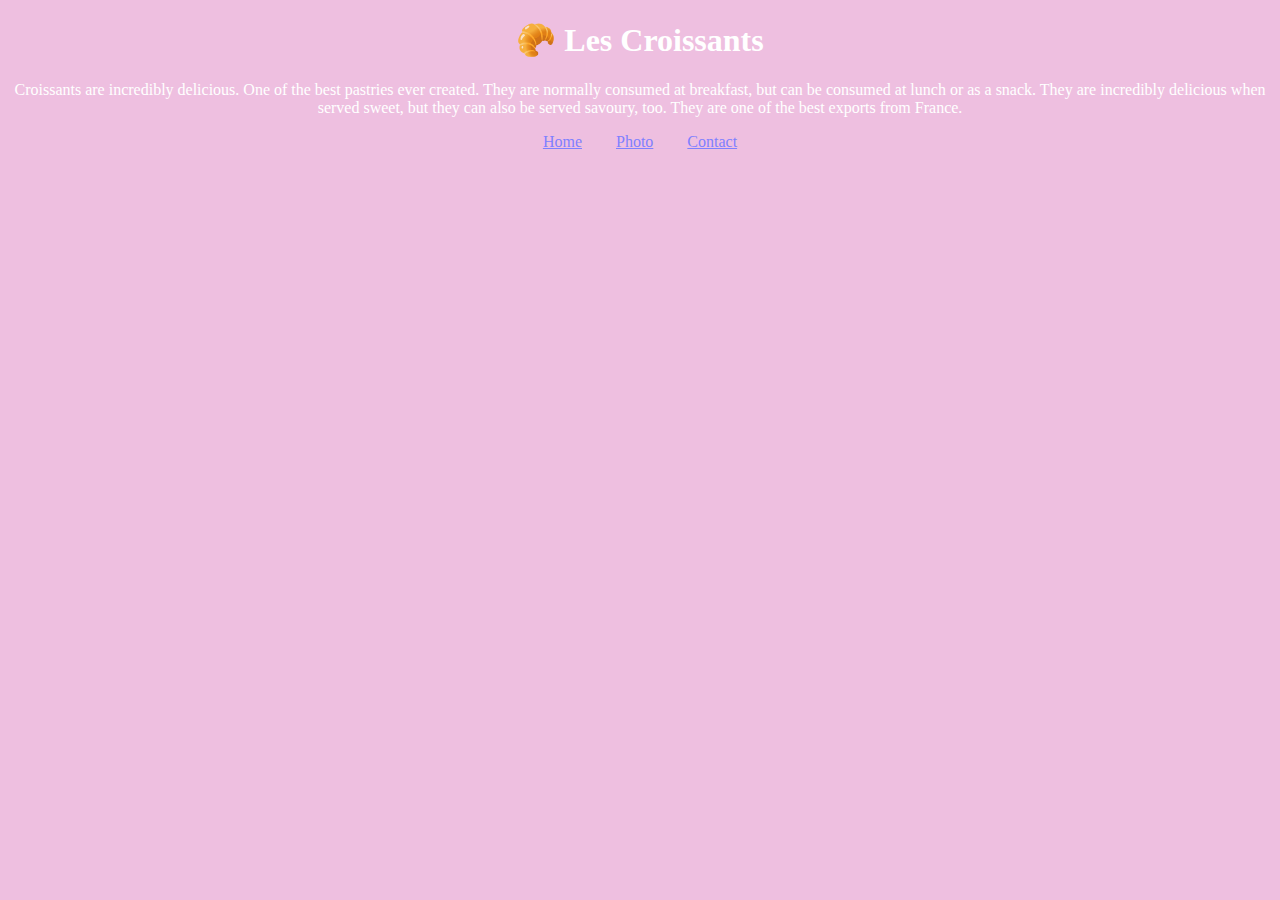
<file: index.html>
<!DOCTYPE html>
<html lang="en">
  <head>
    <meta charset="UTF-8" />
    <meta name="viewport" content="width=device-width, initial-scale=1.0" />
    <link href="/src/croissant-styling.css" rel="stylesheet" />
    <title>Croissants</title>
    <meta name="description" content="Deliciously sweet croissants" />
  </head>
  <body>
    <h1>&#129360; Les Croissants</h1>
    <p>
      Croissants are incredibly delicious. One of the best pastries ever
      created. They are normally consumed at breakfast, but can be consumed at
      lunch or as a snack. They are incredibly delicious when served sweet, but
      they can also be served savoury, too. They are one of the best exports
      from France.
    </p>
    <footer>
      <a href="/index.html">Home</a>
      <a href="/photo.html" title="Sweet croissant photo">Photo</a>
      <a href="/contact.html" title="Contact lescroissant.com">Contact</a>
    </footer>
  </body>
</html>
</file>
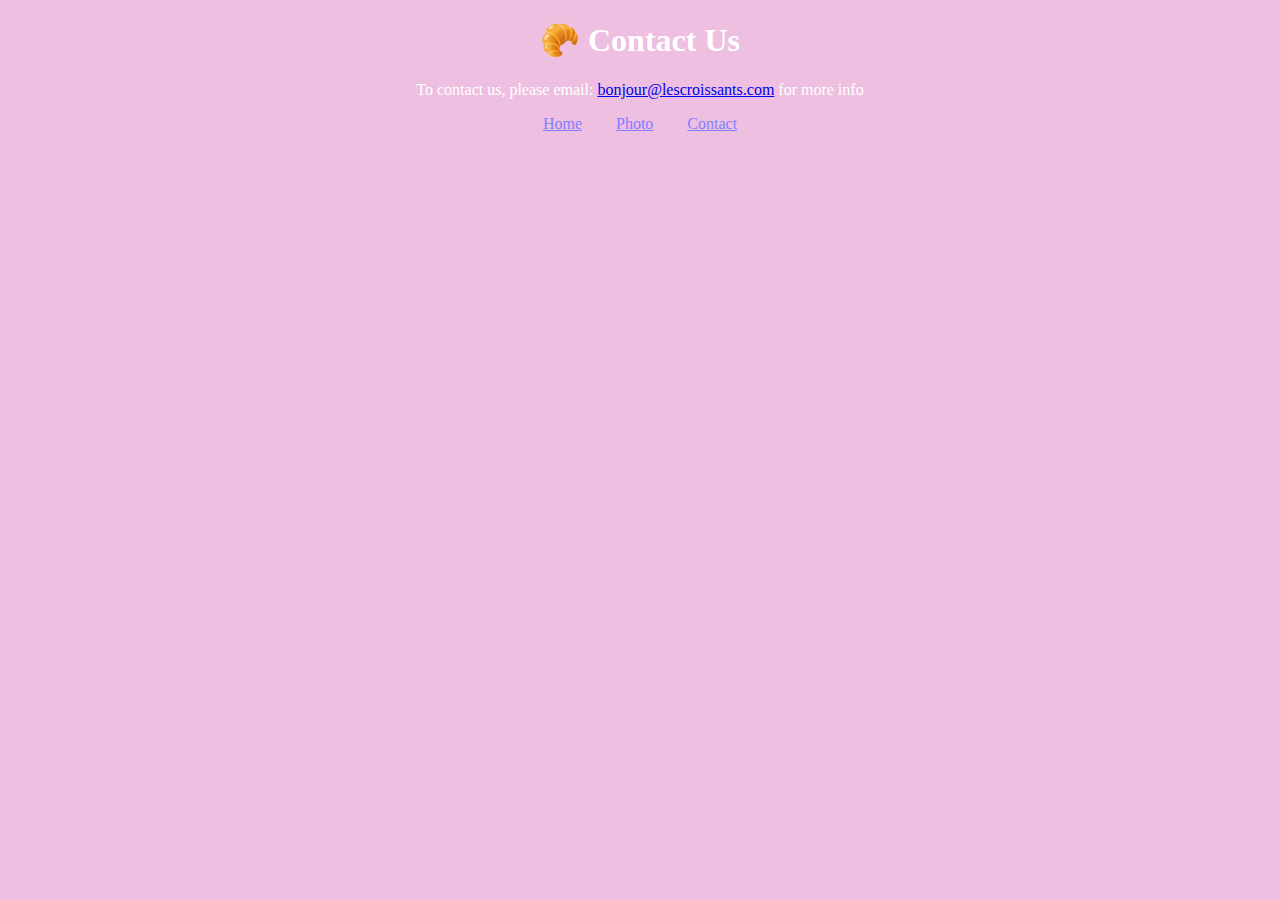
<file: contact.html>
<!DOCTYPE html>
<html lang="en">
  <head>
    <meta charset="UTF-8" />
    <meta name="viewport" content="width=device-width, initial-scale=1.0" />
    <link href="/src/croissant-styling.css" rel="stylesheet" />
    <title>Contact Us</title>
    <meta
      name="description"
      content="Contact lescroissants.com for delicious croissant recipes"
    />
  </head>
  <body>
    <h1>&#129360; Contact Us</h1>
    <p>
      To contact us, please email:
      <a href="mailto:bonjour@lescroissants.com">bonjour@lescroissants.com</a>
      for more info
    </p>

    <footer>
      <a href="/index.html">Home</a>
      <a href="/photo.html" title="Sweet croissant photo">Photo</a>
      <a href="/contact.html" title="Contact lescroissant.com">Contact</a>
    </footer>
  </body>
</html>
</file>
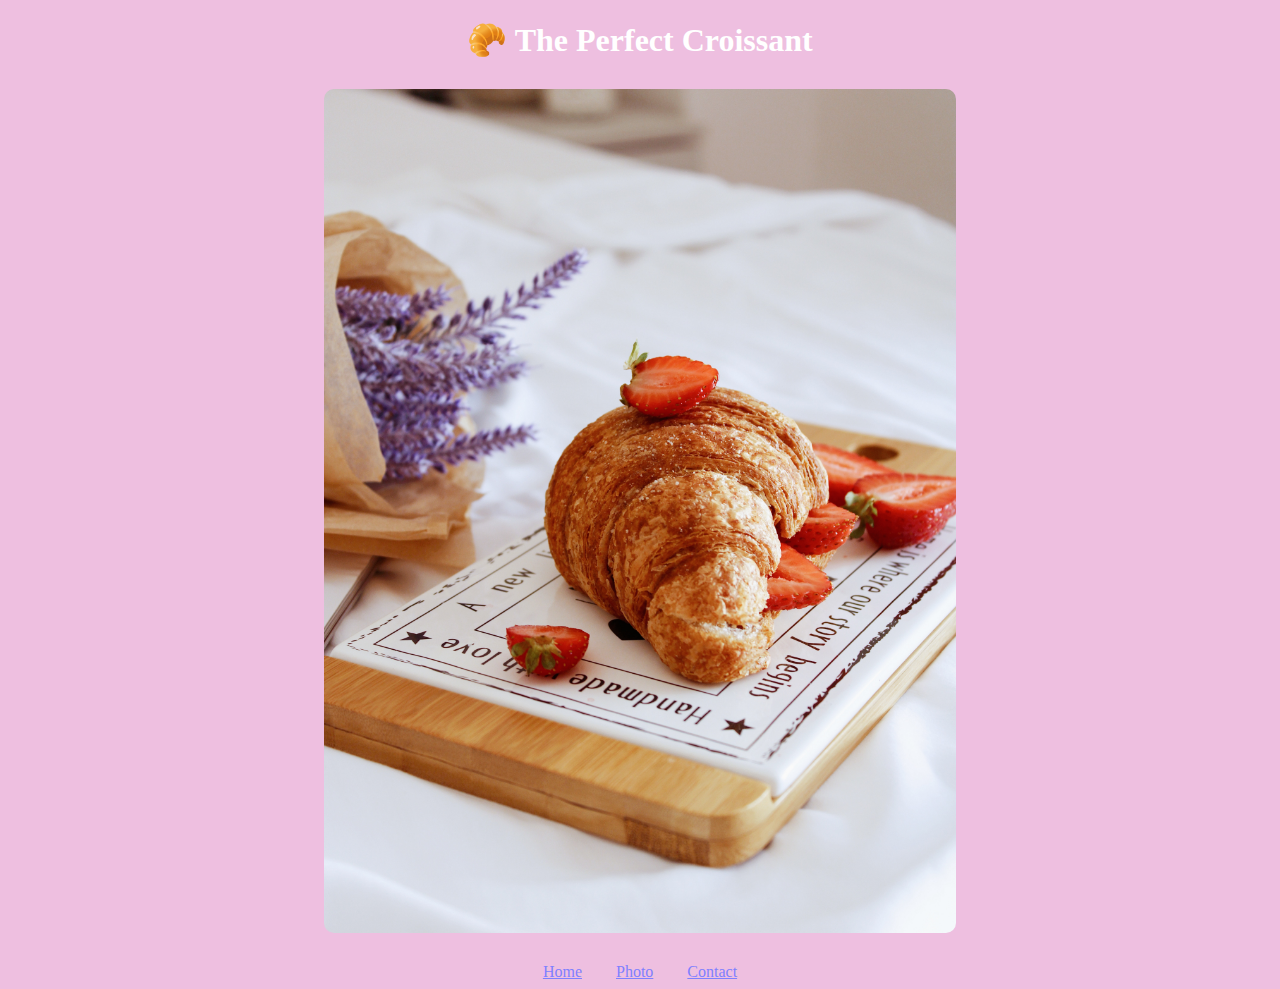
<file: photo.html>
<!DOCTYPE html>
<html lang="en">
  <head>
    <meta charset="UTF-8" />
    <meta name="viewport" content="width=device-width, initial-scale=1.0" />
    <link href="/src/croissant-styling.css" rel="stylesheet" />
    <title>The Perfect Croissant</title>
    <meta name="description" content="Feast your eyes on a picture of a sweet croissant"/>
  </head>
  <body>
    <h1>&#129360; The Perfect Croissant</h1>
    <img
      src="/src/nati-melnychuk-Li2zmWtG8Ns-unsplash.jpg"
      alt="Sweet croissant photo" class="perfect-croissant"
    />
    <footer>
      <a href="/index.html">Home</a>
      <a href="/photo.html" title="Sweet croissant photo">Photo</a>
      <a href="/contact.html" title="Contact lescroissant.com">Contact</a>
    </footer>
    </footer>
  </body>
</html>
</file>
<file: src/croissant-styling.css>
body {
  background-color: #eab0d9ce;
}

h1,
p {
  color: white;
  text-align: center;
}

footer {
  text-align: center;
}

footer a {
  margin: 0 15px;
  color: #7e80ff;
}

.perfect-croissant {
  max-width: 50%;
  border-radius: 10px;
  display: block;
  margin: 30px auto;
}
</file>
